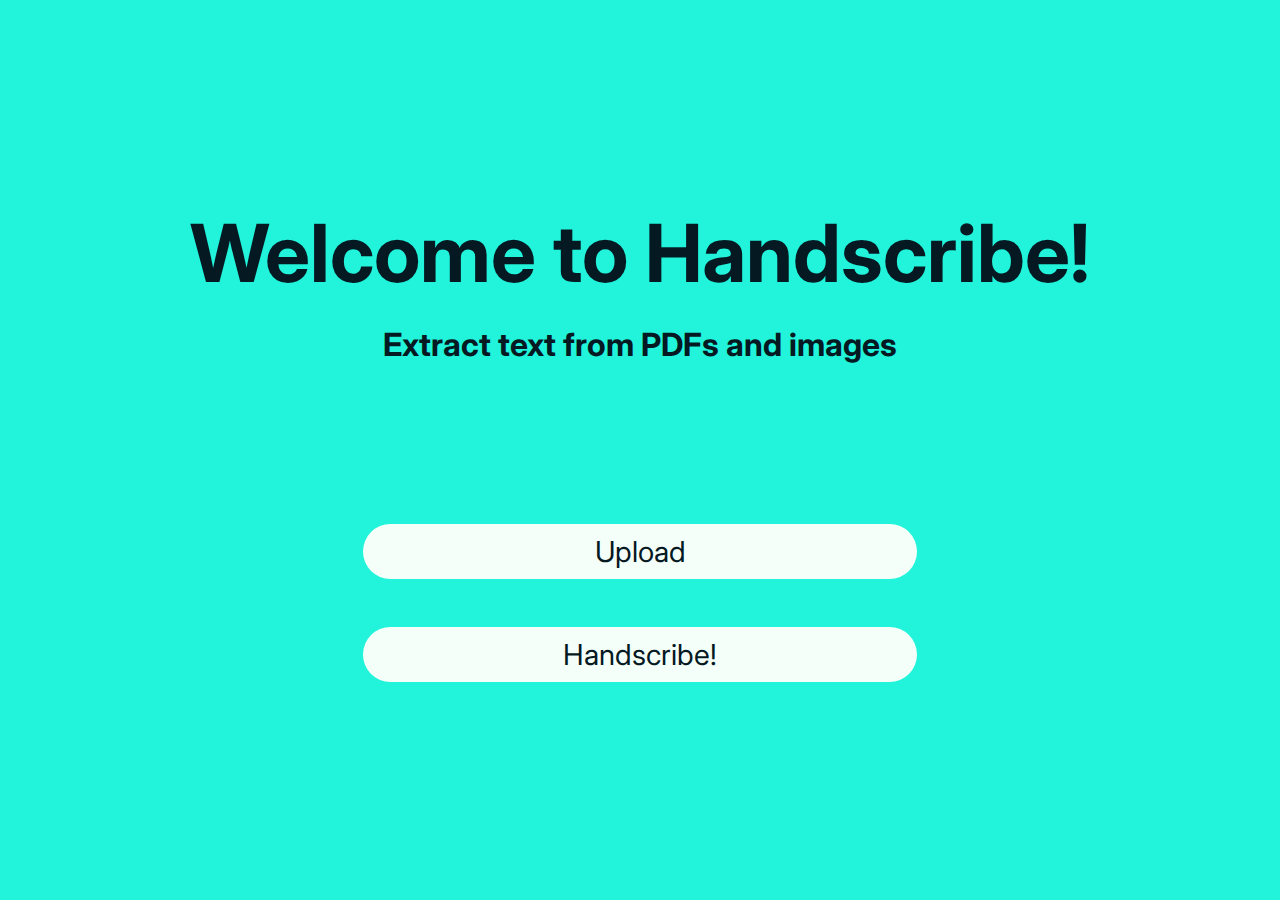
<file: machine-learning-client/templates/index.html>
<!DOCTYPE html>
<html lang="en">

    <head>
        <meta charset="UTF-8">
        <title>Handscribe</title>
        <link rel="stylesheet" href="https://fonts.googleapis.com/css?family=Inter&display=swap"/>
        <link rel="stylesheet" href="../static/css/reset.css"/>
        <link rel="stylesheet" href="../static/css/styles.css"/>
        
    </head>

    <body>
        <header class="header">
            <h1 class="welcome">Welcome to Handscribe!</h1>
            <h2 class="welcome-sub">Extract text from PDFs and images</h2>
            <form action="/" method="POST" enctype = "multipart/form-data">        
                <div class="image-input">
                <label>
                    Upload
                    <input type="file" accept="image/png,image/jpeg,image/jpg,application/pdf" name="file" onchange="showName(this.value)">
                </label>
                <p id="selected-image"></p>
                </div>
                <div class="submit-btn">
                    <label>
                        Handscribe!
                        <input type="submit" onclick="startLoading()">
                    </label>
                </div>
                <!-- The loading animation was referenced from: -->
                <!-- https://codepen.io/tashfene/pen/raEqrJ -->
                <div class="loader-container hidden">
                    <p id="loader">Loading...</p>
                    <span class="loader"><span class="loader-inner"></span></span>
                </div>
            </form>
        </header>


        <script>
            function showName(val){
                let filename = document.getElementById("selected-image");
                let index = val.lastIndexOf("\\");
                if (index>=0){
                    val = val.substring(index+1);
                }
                filename.innerHTML=`${val}`
            }

            function startLoading(){
                const loader = document.querySelector(".loader-container");
                const submit = document.querySelector(".submit-btn");
                const upload = document.querySelector(".image-input")
                submit.classList.add("hidden");
                upload.classList.add("hidden");
                loader.classList.remove("hidden");
            }
        </script>
    </body>
</html>
</file>
<file: machine-learning-client/static/css/styles.css>
:root{
    --textcolor:#051923;
    --main: #21F4DB;
    --white: #f5fffa;
    --hover: #97CC04
  }

body{
    font-size:24px;
    font-family: Inter;
    color:var(--textcolor);
}


/******************* HEADER STYLES *******************/

.header{
    display:flex;
    flex-direction: column;
    align-items: center;
    justify-content: center;
    background-color: var(--main);
    top:0;
    left:0;
    width:100vw;
    min-height: 100vh;
}

.welcome {
    text-align: center;
    font-family: Inter;
    font-weight: Bold;
    font-size: 5rem;
    margin-bottom: 1.5rem;
}

.welcome-sub {
    text-align: center;
    font-family: Inter;
    font-weight: Bold;
    font-size: 2rem;
    margin-bottom:10rem;
}

.image-input{
    align-items: center;
    margin-bottom: 3rem;
}

.submit-btn{
    align-items:center;
    margin-top: 3rem;
}

input{
    display: none;
}

label{
    display:block;
    text-align: center;
    cursor:pointer;
    border-radius:5rem;
    background-color: var(--white);
    color: var(--textcolor);
    font-size:1.8rem;
    padding-left:200px;
    padding-right:200px;
    padding-top:10px;
    padding-bottom:10px;
    margin-bottom: 15px;
}

#selected-image{
    font-size: 1.4rem;
    font-weight: 400px;

}

label:hover{
    background-color: var(--hover);
}

.loader-container{
    display:flex;
    flex-direction: column;
    align-items: center;
    justify-content: center;
    width:100%;
    margin-top:40px;
}

#loader{
    font-size: 1.8rem;
    font-weight: bold;
    margin-bottom: 15px;
    color: var(--textcolor)
}
.loader {
    display: block;
    width: 30px;
    height: 30px;
    position: relative;
    border: 4px solid var(--textcolor);
    top: 50%;
    animation: loader 2s infinite ease;
  }
  
  .loader-inner {
    display: block;
    width: 100%;
    background-color: var(--textcolor);
    animation: loader-inner 2s infinite ease-in;
  }
  
  @keyframes loader {
    0% {
      transform: rotate(0deg);
    }
    
    25% {
      transform: rotate(180deg);
    }
    
    50% {
      transform: rotate(180deg);
    }
    
    75% {
      transform: rotate(360deg);
    }
    
    100% {
      transform: rotate(360deg);
    }
  }
  
  @keyframes loader-inner {
    0% {
      height: 0%;
    }
    
    25% {
      height: 0%;
    }
    
    50% {
      height: 100%;
    }
    
    75% {
      height: 100%;
    }
    
    100% {
      height: 0%;
    }
  }

  
.hidden{
    display: none;
}
</file>
